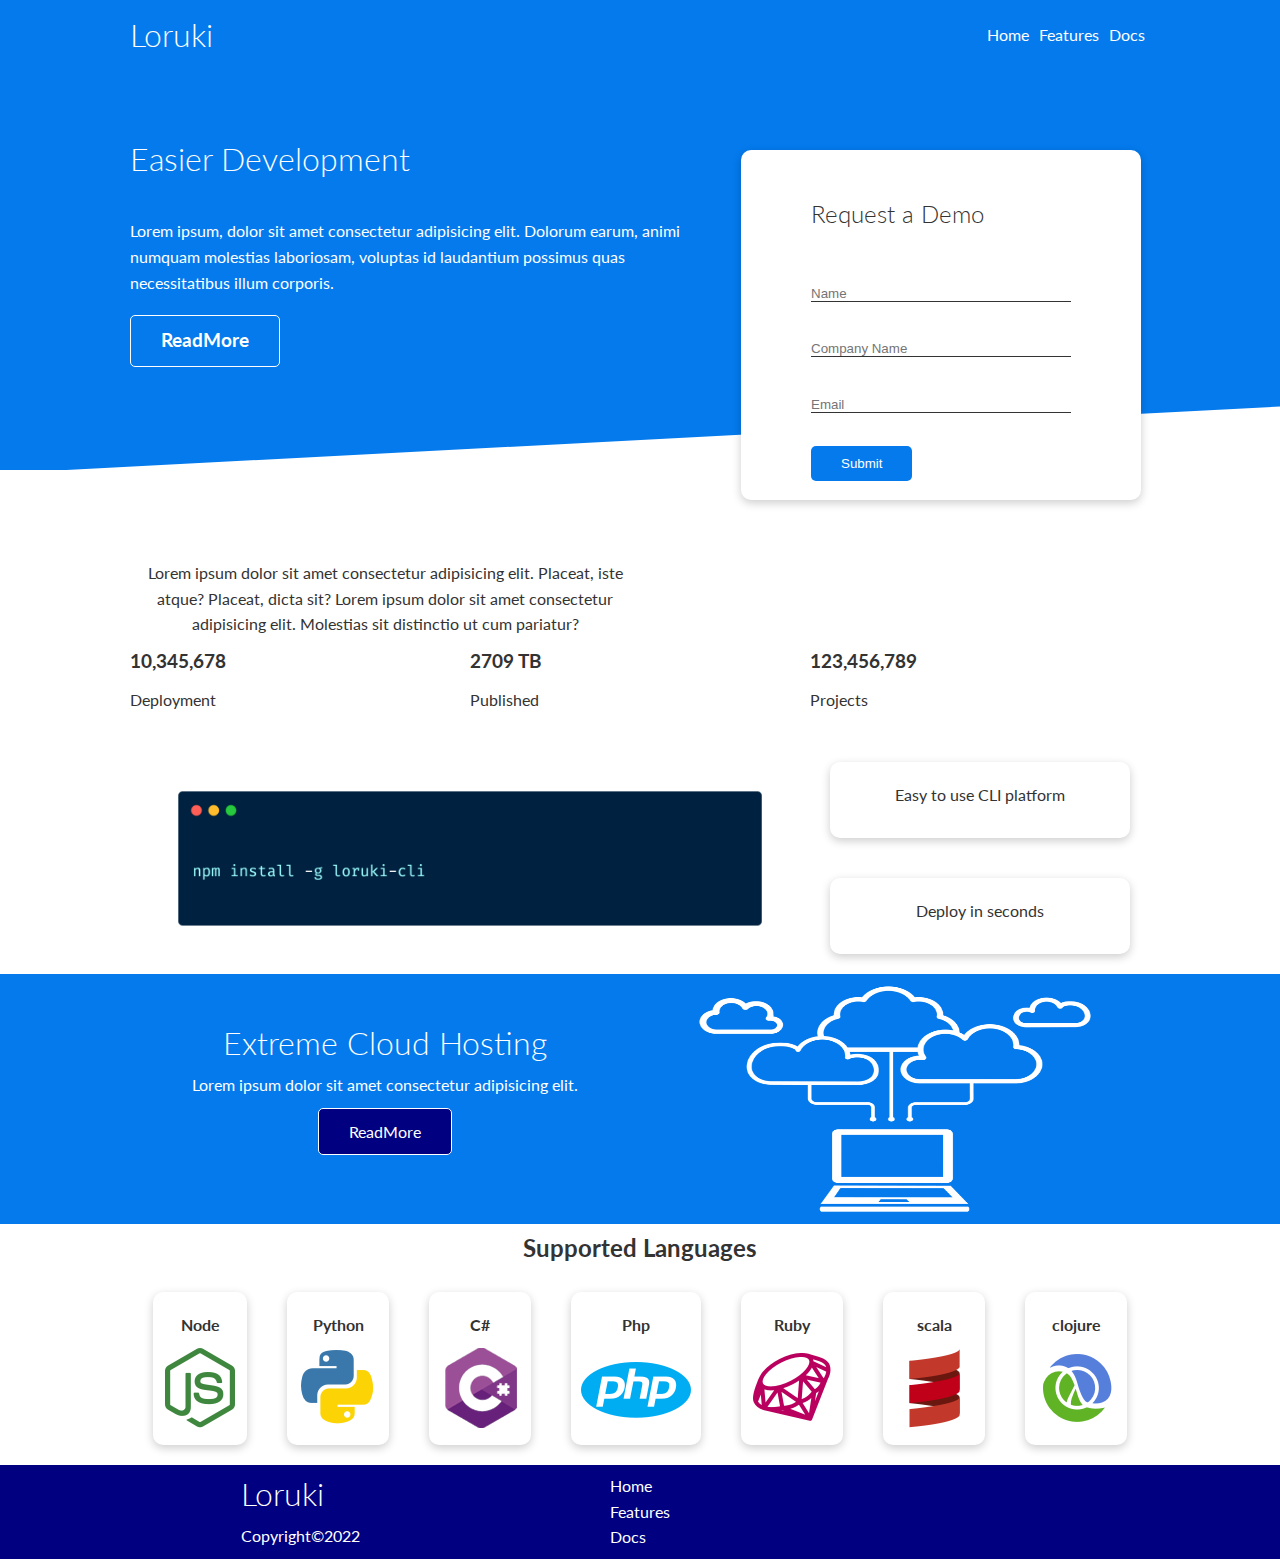
<file: index.html>
<!DOCTYPE html>
<html lang="en">
<head>
    <meta charset="UTF-8">
    <meta http-equiv="X-UA-Compatible" content="IE=edge">
    <meta name="viewport" content="width=device-width, initial-scale=1.0">
    <link rel="stylesheet" href="https://cdnjs.cloudflare.com/ajax/libs/font-awesome/6.1.1/css/all.min.css"
     integrity="sha512-KfkfwYDsLkIlwQp6LFnl8zNdLGxu9YAA1QvwINks4PhcElQSvqcyVLLD9aMhXd13uQjoXtEKNosOWaZqXgel0g==" crossorigin="anonymous"
     referrerpolicy="no-referrer" />
    <link rel="stylesheet" href="utilities.css">
    <link rel="stylesheet" href="styles.css">
    <title> LORUKI |Cloud Hosting For Everyone</title>
</head>
<body>
    <!-- navbar -->
    <nav class="top bg-blue">
        <div class="container flex">
            <h1 class="logo">Loruki</h1>
            <nav>
                <ul>
                    <li><a href="index.html">Home</a></li>
                    <li><a href="features.html">Features</a></li>
                    <li><a href="docs.html">Docs</a></li>
                </ul>
            </nav>
        </div>
    </nav>
    <!-- showcase -->
    <section class="showcase bg-blue">
        <div class="container grid">
            <div class="showcase-text">
                <h1>Easier Development</h1>
                <p>Lorem ipsum, dolor sit amet consectetur adipisicing elit. Dolorum earum, animi numquam molestias laboriosam, voluptas id 
                    laudantium possimus quas necessitatibus illum corporis.</p>
                <h3 class="btn btn-outline"><a href="index.html">ReadMore</a></h3>
            </div>

            <div class="showcase-form card">
                <h2>Request a Demo</h2>
                <form name="contact" method="POST" netlify-honeypot="bot-field" data-netlify="true">
                    <input type="hidden" name="form-name" value="contact">
                    <p class="hidden">
                        <label>
                          Don't fill this out if you're human: <input name="bot-field" />
                        </label> 
                      </p>

                    <div class="form-control">
                        <input type="text" placeholder="Name" required>
                    </div>
                    <div class="form-control">
                        <input type="text" placeholder="Company Name" required>
                    </div>
                    <div class="form-control">
                        <input type="Email" placeholder="Email" required>
                    </div>
                    <div class="form-control">
                        <input type="submit" class='btn' required>
                    </div>
                </form>
            </div>
        </div>
            
    </section>

    <!-- Stats -->
    <div class="stats">
        <div class="container">
            <div class="stats-text center">
                <p>Lorem ipsum dolor sit amet consectetur adipisicing elit.
                    Placeat, iste atque? Placeat, dicta sit?
                    Lorem ipsum dolor sit amet consectetur adipisicing elit. Molestias sit distinctio ut cum pariatur?
                </p>
            </div>
            <div class="stats-images grid grid-3">
                <div class="image">
                    <i class="fas fa-server fa-3x"></i>
                    <h3>10,345,678</h3>
                    <P>Deployment</P>
                </div>
                <div class="image">
                    <i class="fas fa-upload fa-3x"></i>
                    <h3>2709 TB</h3>
                    <p>Published</p>
                </div>
                <div class="image">
                    <i class="fas fa-project-diagram fa-3x"></i>
                    <h3>123,456,789</h3>
                    <p>Projects</p>
                </div>
            </div>
        </div>
    </div>
    <!-- CLI -->
    <div class="cli">
        <div class="container">
            <div class="grid-cli">
                <img src="images/cli.png">
                <p class="card cli-txt">Easy to use CLI platform</p>
                <p class="card cli-txt">Deploy in seconds</p>
            </div>
        </div>
    </div>

    <!-- cloud -->
    <div class="cloud bg-blue">
        <div class="container">
            <div class="grid">
                <div class="cloud-text">
                    <h1>Extreme Cloud Hosting</h1>
                    <p>Lorem ipsum dolor sit amet consectetur adipisicing elit.</p>
                    <div class="btn btn-outline btd"><a href="index.html">ReadMore</a></div>
                </div>
                <img class="cloud-img" src="images/cloud.png" alt="">
            </div>
        </div>
    </div>

    <!-- languages -->
    <div class="languages">
        <div class="container">
            <h2 class="mid">Supported Languages</h2>
            <div class="flex">
                <div class="card">
                    <p>Node</p>
                    <img src="images/logos/node.png">
                </div>
                <div class="card">
                    <p>Python</p>
                    <img src="images/logos/python.png">
                </div>
                <div class="card">
                    <p>C#</p>
                    <img src="images/logos/csharp.png">
                </div>
                <div class="card">
                    <P>Php</P>
                    <img src="images/logos/php.png">
                </div>
                <div class="card">
                    <p>Ruby</p>
                    <img src="images/logos/ruby.png">
                </div>
                <div class="card">
                    <p>scala</p>
                    <img src="images/logos/scala.png">
                </div>
                <div class="card">
                    <p>clojure</p>
                    <img src="images/logos/clojure.png">
                </div>
            </div>
        </div>
    </div>
    <!-- footer -->
    <div class="footer bg-dark">
        <div class="container">
            <div class="grid grid-3">
                <div>
                    <h1>Loruki</h1>
                    <p>Copyright&copy;2022</p>
                </div>
                <div>
                    <ul>
                        <li><a href="index.html" target="_blank">Home</a></li>
                        <li><a href="features.html" target="_blank">Features</a></li>
                        <li><a href="docs.html" target="_blank">Docs</a></li>
                    </ul>
                </div>
                <div class="icons">
                    <div><i class="fab fa-github fa-2x"></i></div>
                    <div><i class="fab fa-facebook fa-2x"></i></div>
                    <div><i class="fab fa-instagram fa-2x"></i></div>
                    <div><i class="fab fa-twitter fa-2x"></i></div>
                </div>
            </div>
        </div>
    </div>
</body>
</html>
</file>
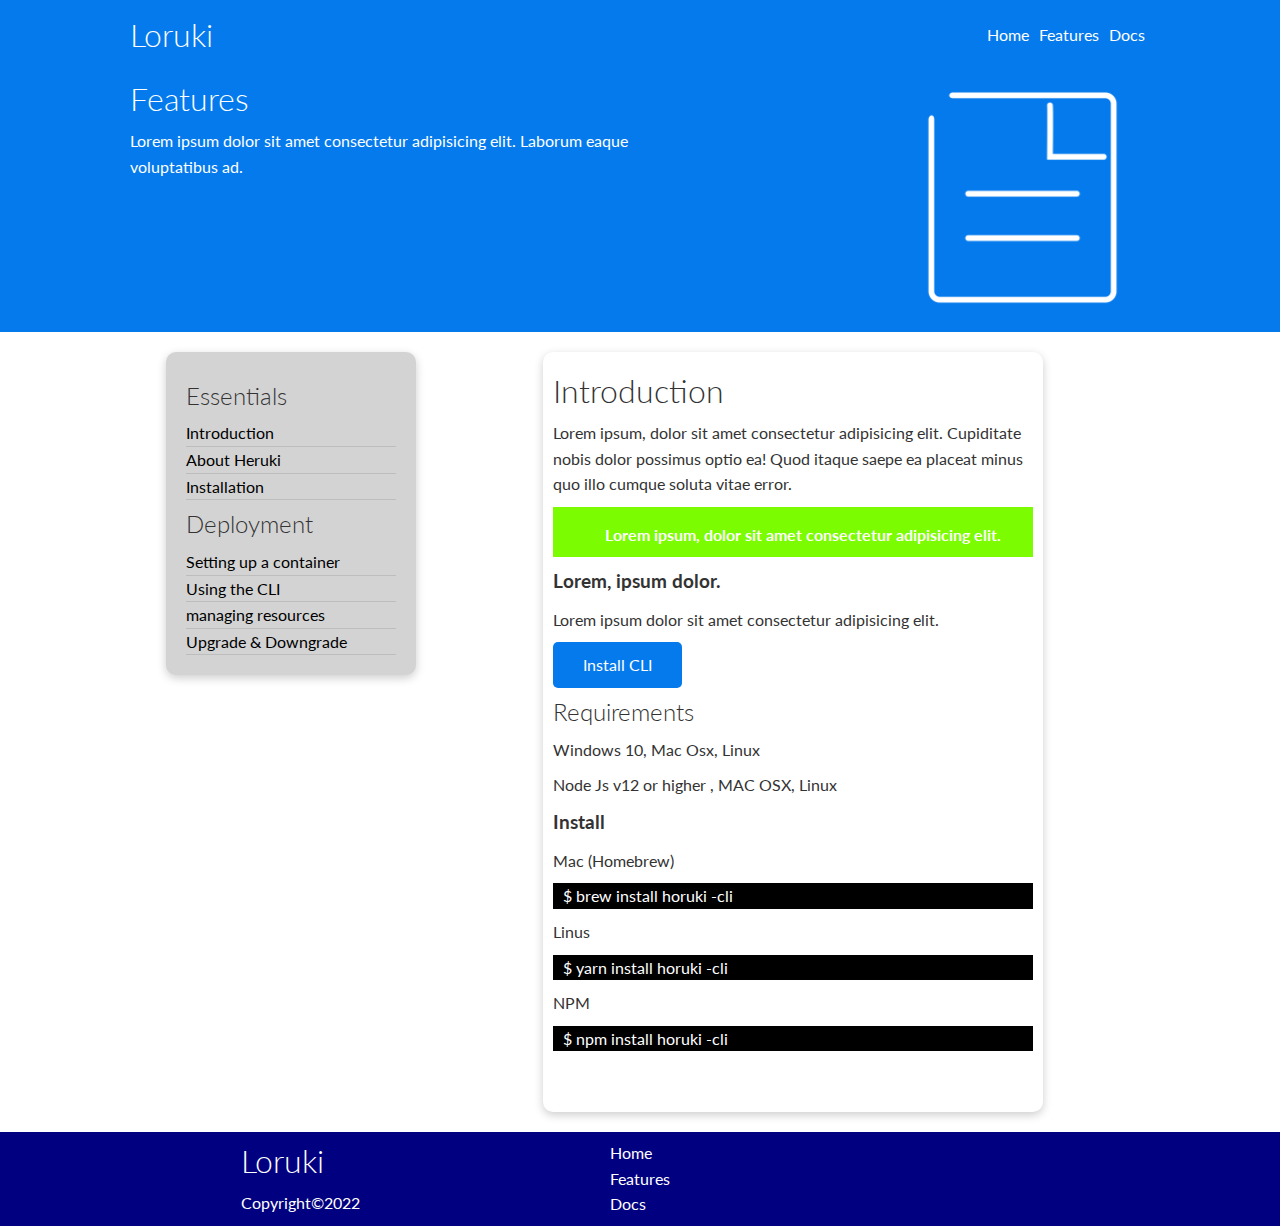
<file: docs.html>
<!DOCTYPE html>
<html lang="en">
<head>
    <meta charset="UTF-8">
    <meta http-equiv="X-UA-Compatible" content="IE=edge">
    <link rel="stylesheet" href="https://cdnjs.cloudflare.com/ajax/libs/font-awesome/6.1.1/css/all.min.css"
     integrity="sha512-KfkfwYDsLkIlwQp6LFnl8zNdLGxu9YAA1QvwINks4PhcElQSvqcyVLLD9aMhXd13uQjoXtEKNosOWaZqXgel0g==" crossorigin="anonymous"
     referrerpolicy="no-referrer" />
    <link rel="stylesheet" href="utilities.css">
    <link rel="stylesheet" href="styles.css">
    <meta name="viewport" content="width=device-width, initial-scale=1.0">
    <title>Docs</title>
</head>
<body>
    <!-- navbar -->
    <nav class="top bg-blue">
        <div class="container flex">
            <h1 class="logo">Loruki</h1>
            <nav>
                <ul>
                    <li><a href="index.html">Home</a></li>
                    <li><a href="features.html">Features</a></li>
                    <li><a href="docs.html">Docs</a></li>
                </ul>
            </nav>
        </div>
    </nav>

    <!-- Docs -->
    <div class="docs bg-blue">
        <div class="container grid">
            
                <div class="features-text">
                    <h1>Features</h1>
                    <p>Lorem ipsum dolor sit amet consectetur adipisicing elit.
                     Laborum eaque voluptatibus ad.</p>
                </div>
                <div class="central-img">
                    <img src="images/docs.png">
                </div>
            
        </div>
    </div>
    <!-- middle -->
    <div class="middle">
        <div class="container grid">
            <div class="middle-left card grey">
                <h2>Essentials</h2>
                <ul>
                    <li><a href="#">Introduction</a></li>
                    <li><a href="#">About Heruki</a></li>
                    <li><a href="#">Installation</a></li>
                </ul>
                <h2>Deployment</h2>
                <ul>
                    <li><a href="#">Setting up a container</a></li>
                    <li><a href="#">Using the CLI</a></li>
                    <li><a href="#">managing resources</a></li>
                    <li><a href="#">Upgrade & Downgrade</a></li>
                </ul>
            </div>
            <div class="middle-right card">
                <h1>Introduction</h1>
                <p>Lorem ipsum, dolor sit amet consectetur adipisicing elit.
                    Cupiditate nobis dolor possimus optio ea! Quod itaque saepe ea
                    placeat minus quo illo cumque soluta vitae error.</p>
                <div class="green">
                    <p><i class="fas fa-info mx2"></i> Lorem ipsum, dolor sit amet consectetur adipisicing elit.</p>
                </div> 
                <h3>Lorem, ipsum dolor.</h3>   
                <p>Lorem ipsum dolor sit amet consectetur adipisicing elit.</p>
                 <div class="btn bg-blue">
                    Install CLI
                 </div> 
                 <h2>Requirements</h2>
                 <p>Windows 10, Mac Osx, Linux</p> 
                 <p>Node Js v12 or higher  , MAC OSX, Linux</p>
                 
                 <h3>Install</h3>
                 <p>Mac (Homebrew)</p>
                 <div class="black">
                    $ brew install horuki -cli 
                 </div>
                 <p>Linus </p>
                 <div class="black">
                    $ yarn install horuki -cli 
                 </div>
                 <p>NPM </p>
                 <div class="black">
                    $ npm install horuki -cli 
                 </div>
            </div>

        </div>
    </div>

    <!-- Footer -->
    <div class="footer bg-dark">
        <div class="container">
            <div class="grid grid-3">
                <div>
                    <h1>Loruki</h1>
                    <p>Copyright&copy;2022</p>
                </div>
                <div>
                    <ul>
                        <li><a href="index.html">Home</a></li>
                        <li><a href="features.html">Features</a></li>
                        <li><a href="docs.html">Docs</a></li>
                    </ul>
                </div>
                <div class="icons">
                    <div><i class="fab fa-github fa-2x"></i></div>
                    <div><i class="fab fa-facebook fa-2x"></i></div>
                    <div><i class="fab fa-instagram fa-2x"></i></div>
                    <div><i class="fab fa-twitter fa-2x"></i></div>
                </div>
            </div>
        </div>
    </div>
    
</body>
</html>
</file>
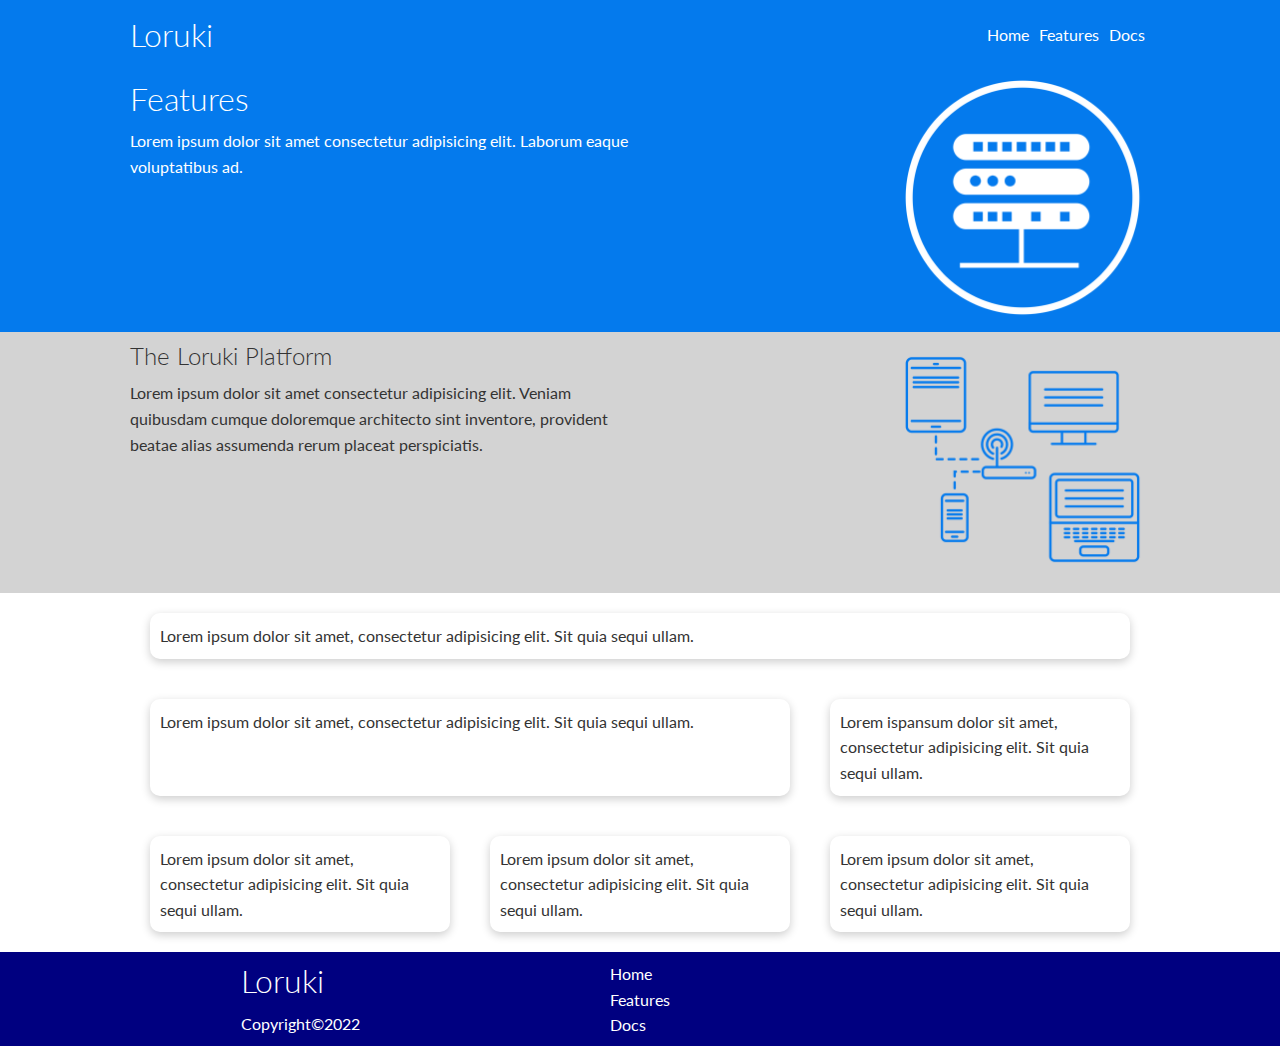
<file: features.html>
<!DOCTYPE html>
<html lang="en">
<head>
    <meta charset="UTF-8">
    <meta http-equiv="X-UA-Compatible" content="IE=edge">
    <meta name="viewport" content="width=device-width, initial-scale=1.0">
    <link rel="stylesheet" href="https://cdnjs.cloudflare.com/ajax/libs/font-awesome/6.1.1/css/all.min.css"
     integrity="sha512-KfkfwYDsLkIlwQp6LFnl8zNdLGxu9YAA1QvwINks4PhcElQSvqcyVLLD9aMhXd13uQjoXtEKNosOWaZqXgel0g==" crossorigin="anonymous"
     referrerpolicy="no-referrer" />
    <link rel="stylesheet" href="utilities.css">
    <link rel="stylesheet" href="styles.css">
    <title>Loruki | Features</title>
</head>
<body>
    <!-- navbar -->
    <nav class="top bg-blue">
        <div class="container flex">
            <h1 class="logo">Loruki</h1>
            <nav>
                <ul>
                    <li><a href="index.html">Home</a></li>
                    <li><a href="features.html">Features</a></li>
                    <li><a href="docs.html">Docs</a></li>
                </ul>
            </nav>
        </div>
    </nav>

    <!-- Feature -->
    <div class="features bg-blue">
        <div class="container">
            <div class="grid">
                <div class="features-text">
                    <h1>Features</h1>
                    <p>Lorem ipsum dolor sit amet consectetur adipisicing elit.
                     Laborum eaque voluptatibus ad.</p>
                </div>
                <div class="central-img">
                    <img src="images/server.png">
                </div>
            </div>
            
        </div>
    </div>

    <!-- Platform -->
    <div class="platform grey">
        <div class="container grid">
            <div class="platform-text">
                <h2>The Loruki Platform</h2>
                <p>Lorem ipsum dolor sit amet consectetur adipisicing elit. 
                    Veniam quibusdam cumque doloremque architecto sint inventore, provident beatae 
                    alias assumenda rerum placeat perspiciatis.</p>
            </div>
            <div class="platform-image">
                <img src="images/server2.png" >
            </div>
        </div>
    </div>
    <div class="database">
        <div class="container">
            <div class="database-grid grid grid-3">
                <div class="card">
                    <i class="fas fa-server fa-3x"></i>
                    <span>Lorem ipsum dolor sit amet, 
                        consectetur adipisicing elit. Sit quia sequi ullam.</span>
                </div>
                <div class="card">
                    <i class="fas fa-network-wired fa-3x"></i>
                    <span>Lorem ipsum dolor sit amet, 
                        consectetur adipisicing elit. Sit quia sequi ullam.</span>
                </div>
                <div class="card">
                    <i class="fas fa-computer fa-3x"></i>
                    <span>Lorem ispansum dolor sit amet, 
                        consectetur adipisicing elit. Sit quia sequi ullam.</span>
                </div>
                <div class="card">
                    <i class="fas fa-database fa-3x"></i>
                    <span>Lorem ipsum dolor sit amet, 
                        consectetur adipisicing elit. Sit quia sequi ullam.</span>
                </div>
                <div class="card">
                    <i class="fas fa-power-off fa-3x"></i>
                    <span>Lorem ipsum dolor sit amet, 
                        consectetur adipisicing elit. Sit quia sequi ullam.</span>
                </div>
                <div class="card">
                    <i class="fas fa-upload fa-3x"></i>
                    <span>Lorem ipsum dolor sit amet, 
                        consectetur adipisicing elit. Sit quia sequi ullam.</span>
                </div>
            </div>
        </div>
    </div>
    <!-- footer -->
     <div class="footer bg-dark">
        <div class="container">
            <div class="grid grid-3">
                <div>
                    <h1>Loruki</h1>
                    <p>Copyright&copy;2022</p>
                </div>
                <div>
                    <ul>
                        <li><a href="index.html">Home</a></li>
                        <li><a href="features.html">Features</a></li>
                        <li><a href="docs.html">Docs</a></li>
                    </ul>
                </div>
                <div class="icons">
                    <div><i class="fab fa-github fa-2x"></i></div>
                    <div><i class="fab fa-facebook fa-2x"></i></div>
                    <div><i class="fab fa-instagram fa-2x"></i></div>
                    <div><i class="fab fa-twitter fa-2x"></i></div>
                </div>
            </div>
        </div>
    </div>
    
</body>
</html>
</file>
<file: utilities.css>
@import url('https://fonts.googleapis.com/css2?family=Lato:wght@300&display=swap');
ul{
    list-style-type: none;
}

a{
    text-decoration: none;
    color: white;
}

h1,h2{
    margin: 10px 0;
    line-height: 1.2;
    font-weight: 300;
}

p{
    margin: 10px 0;
}

img{
    width:100%;
}

.btn{
    color: #047aed;
    padding: 10px 30px;
    border: none;
    border-radius: 5px;
    color: white;
    background-color: #047aed;
    cursor: pointer;
    display: inline-block;

}

.btn:hover, .btd:hover{
    background-color: lawngreen;
}

.bg-blue{
    background-color: #047aed;
    color: white;
}
.bg-dark{
    background-color: navy;
    color: white;
}
.container{
    max-width: 1100px;
    margin: 0 auto;
    padding: 0 40px;
    overflow: auto;
}

.flex{
    display: flex;
    justify-content: center;
    align-items: center;
    height: 100%;
}

.grid{
    display: grid;
    grid-template-columns: repeat(2, 1fr);
    height: 100%;
}

.grid-3{
    grid-template-columns: repeat(3,1fr);
}

.card{
    background-color: white;
    border-radius: 10px;
    color: #333;
    box-shadow: 0 3px 10px rgba(0,0,0,0.2);
    margin: 20px;
    padding: 10px;
}

.stats .center{
    text-align: center;
    justify-content: center;
    width: 50%;
}


.p-1{
    padding: 10px;
}

.m-1{
    margin-right:10px;
}
</file>
<file: styles.css>
*{
    box-sizing: border-box;
    margin: 0;
    padding: 0;
}

body{
    font-family: 'lato', sans-serif;
    color: #333;
    line-height: 1.6;
    font-family: 'lato',sans-serif;
}

.logo{
    color: white;
}
.top{
    height: 70px;
}
.green{
    background-color: lawngreen;
    height: 50px;
    text-align: center;
    margin: 10px auto;
    padding: 5px;
    color: #fff;
    font-weight: bold;
    font-size: 16px;
}

.black{
    background-color: black;
    color: white;
    text-align: start;
    padding-left: 10px;
}
.top ul{
    display: flex;
}
.top .flex{
    justify-content: space-between;
}
.top a{
    margin: 0 5px;
    color: white;
}

.top a:hover{
    border-bottom: 2px solid lawngreen;
}

.btn-outline{
    background-color: transparent;
    border: 1px solid #fff;
    
}

.hidden{
    visibility: hidden;
    height: 0;
}

/* showcase */

.showcase{
    position: relative;
    height: 400px;
}

.showcase h1{
    margin: 40px 40px 40px 0;;
    
}
.showcase p{
    margin: 20px 0;
}

.showcase .grid{
    grid-template-columns: 55% 45%;
    gap:30px;
    overflow: visible;
}
.showcase-form{
    position: relative;
    top:60px;
    width: 400px;
    height: 350px;
    z-index: 100;
    padding: 40px;
    z-index: 100;
    animation: slideInFromRight 2s;
}

.showcase-text{
    animation: slideInFromLeft 3s;
}

.showcase-form .form-control{
    margin: 30px;

}

.showcase-form input[type='text'],
.showcase-form input[type='email']{
    border:none;
    border-bottom: 1px solid #333;
    width: 100%;
}

.showcase-form input:focus{
    outline: none;
}

.showcase-form h2{
    padding-left: 30px;
}
.showcase:after{
    content: '';
    right:0;
    left: 0;
    height: 100px;
    bottom: -70px;
    position: absolute;
    background: white;
    transform: skewY(-3deg);
}

.showcase-text{
    margin-top: 30px;
}

/* stats */
.stats{
margin: 80px auto 20px auto;
}

.grid-cli{
    display: grid;
    grid-template-columns: repeat(3,1fr);
    grid-template-rows: repeat(2,1fr);
}

.grid-cli >*:first-child{
    grid-column: 1/span 2;
    grid-row: 1/span 2;
}

.cloud-img{
    height: 250px;
}

.cli-txt{
    text-align: center;
    justify-content: center;
    padding-top: 20px;
}

.cloud-text{
    margin-top: 40px;
    text-align: center;
}

.cloud .btd{
    background-color:navy
}

.mid{
    text-align: center;
    font-weight: bold;
}

.languages .card{
    text-align: center;
    font-weight: bold;
    transition: transform ease-in 0.2s;
    
}

.languages .card:hover{
    background-color: lawngreen;
    transform: translateY(-15px);
}

.bd{
    overflow: hidden;
}
.bd div{
    border-radius: 10px;
    border: 1px solid white;
    box-shadow: 0 3px 10px rgba(0,0,0,0.2);
}


/* features */

.mx2{
    margin: auto 10px;
}

.features .container{
    overflow: hidden;
}

.central-img{
    width: 50%;
    justify-self: flex-end;
}


.grey{
    background-color: lightgray;

    
}

.platform .container{
    overflow: hidden;
}

.platform .platform-image{
    width: 50%;
    justify-self: flex-end;
}
.database .card{
    padding: auto;

}
.database .database-grid>*:first-child{
    grid-column: 1/span 3;
}

.database .database-grid>*:nth-child(2){
    grid-column: 1/span 2;
    grid-row: 2;
}


/* Docs */

.middle .container{
    height: 800px;
}

.middle .grid{
    grid-template-columns: 30% 70%;
    justify-content: flex-start;
}


.middle-left.card.grey{
    justify-self: flex-end;
    height: fit-content;
    padding: 20px;
    width: 250px;

}
.middle-left.card.grey ul li{
    
    border-bottom: 1px solid rgba(0,0,0,0.1);
    
}

.middle-left.card.grey ul li a{
    color: black;
  

}

.middle-left.card.grey ul li a:hover{
    color: #047aed;
    
}
 div.middle-right.card{
    width: 500px;
    justify-self: center;

 }

 /* footer */
.icons{
    display: flex;
    margin: auto;
}

.icons div:hover{
    transform: scale(1.5);
    color: lawngreen;
}


.footer div{
    margin: auto;
}
.icons i{
    margin: 5px;
}

/* Animation */

@keyframes slideInFromRight {
    0%{
        transform: translateX(-100%);
    }
    100%{
        transform: translateX(0);
    }
}

@keyframes slideInFromLeft {
    0%{
        transform: translateX(100%);
    }
    100%{
        transform: translateX(0);
    }
}



@media (max-width:768px) {
    .grid,
    .grid-3,
    .showcase .grid,
    .grid-cli,
    .stats div,
    .cloud .grid{
        grid-template-columns: 1fr;
        grid-template-rows: 1fr;
    }

    .showcase{
        height: auto;
    }

 .stats .image{
        justify-self: center;
        align-self: center;
    }

    .stats .center{
        width: auto;
    }
    .grid-cli >*:first-child{
        grid-column: 1;
        grid-row: 1;
    }
    .container{
        overflow: hidden;
    }

    .features .grid, .platform .grid{
        grid-template-columns:1fr;
        grid-template-rows: 1fr;
    }

    .database .database-grid .grid-3{
        grid-template-columns: 1fr;
        grid-template-rows: 1fr;
    }

    .platform.platform-image{
        justify-content: center;
    }

    .platform .platform-image{
        width: 50%;
        justify-self: center;
    }

    .docs .grid{
        grid-template-columns:1fr;
        grid-template-rows: 1fr;
    }

    .middle .grid{
        grid-template-columns:1fr;
    
        justify-items: center;
    }
    .central-img{
        justify-self: center;
    }
    .middle-left.card.grey{
        justify-self: center;
    }



}

@media (max-width:500px) {
    .top .flex{
        flex-direction: column;
    }

    .top ul{
        height: 70px;
        background-color:rgba(0,0,0,0.1) ;
    }

    
}
</file>
